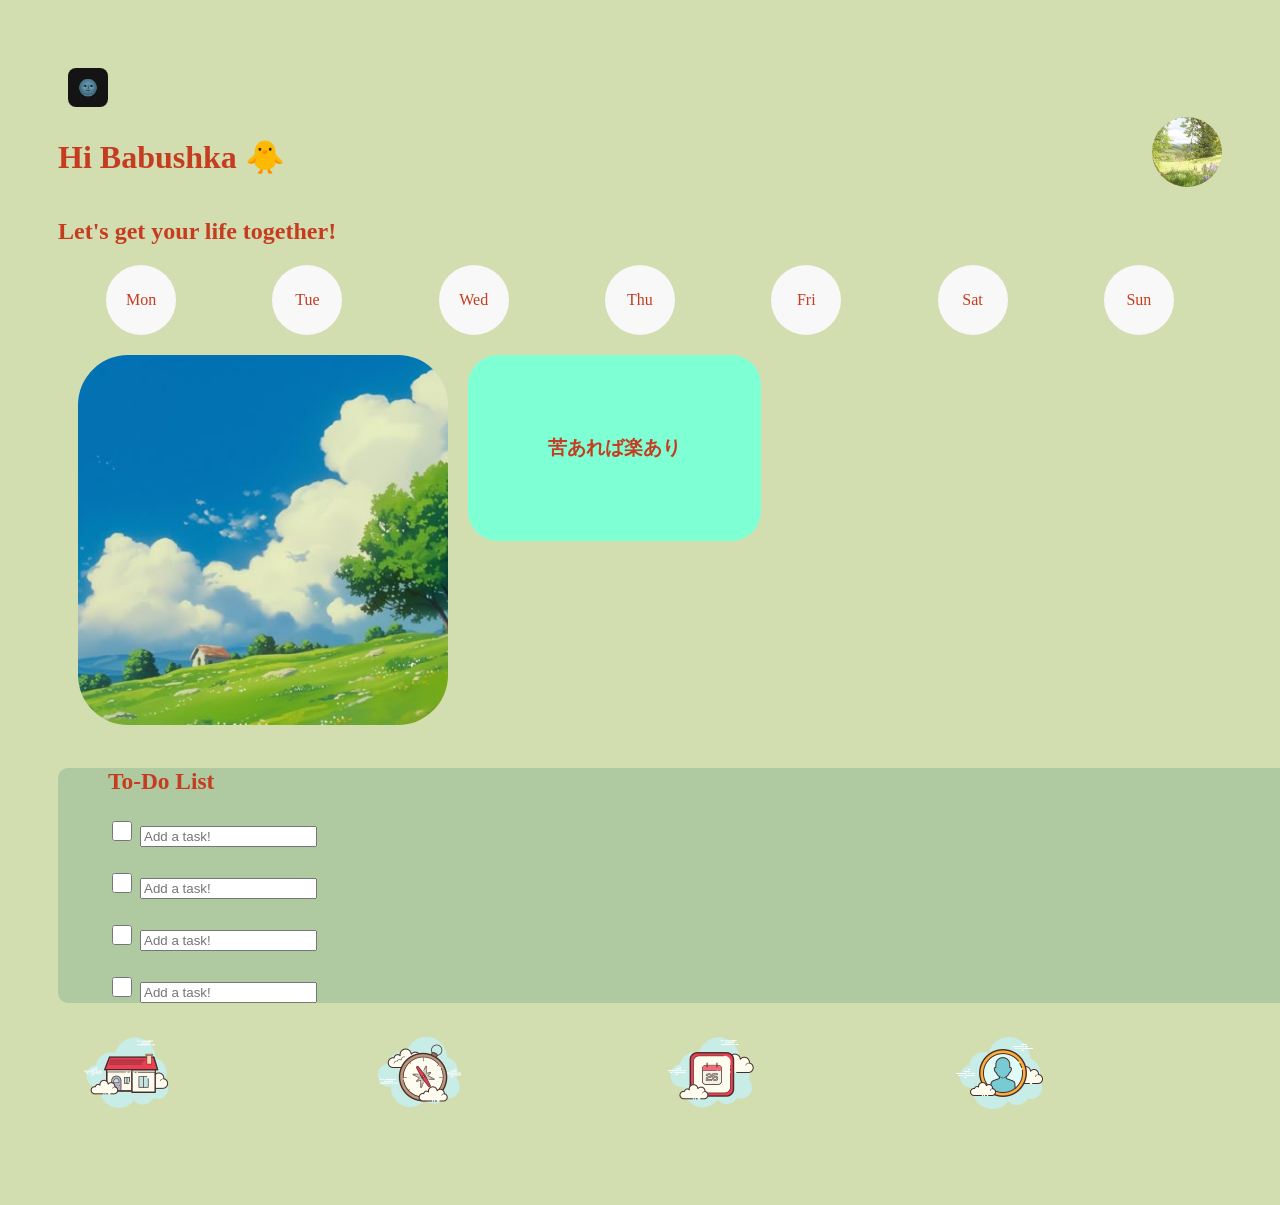
<file: beginner/projects/todo-list-app/src/html/index.html>
<!DOCTYPE html>
<html lang="en">
<head>
    <meta charset="UTF-8">
    <meta name="viewport" content="width=device-width, initial-scale=1.0">
        <link rel = "stylesheet" href = "../css/body.css">
        <link rel = "stylesheet" href = "../css/buttons.css">
        <link rel = "stylesheet" href = "../css/general.css">
    <title>Kawaii To-Do App</title>
</head>
<body>
    <div class = "toggle-button">
        <button id="toggle-mode">🌚</button>
    </div>
    <div class = "header">
        <div class = "header-text">
            <h1>Hi Babushka 🐥</h1>
            <h2>Let's get your life together!</h2>
        </div>
        <div class = "pfp">
            <img src = "../images/cute-meadow.jpg" alt = "profile picture">
        </div>
    </div>

    <div class = "todo-body">
        <div class ="weekdays">
            <div class = "day">Mon</div>
            <div class = "day">Tue</div>
            <div class = "day">Wed</div>
            <div class = "day">Thu</div>
            <div class = "day">Fri</div>
            <div class = "day">Sat</div>
            <div class = "day">Sun</div>
        </div>

        <div class = "mid-section-with-pic">
            <img class ="mid-pic" src ="../images/field.jpg" alt = "mid-rif-pic">
            <div>
                <section class = "motivation" 
                style="background-color: aquamarine;
                font-size: 1.2rem;
                font-weight:bold;
                padding: 80px;
                border-radius: 30px;"
                > 苦あれば楽あり
            </section>
            </div>
        </div>

        <div class = "todo-list">
            <h3>To-Do List</h3>
            
                    <input type="checkbox" id="task1" name="task1">
                    <input type ="text" id ="content" name = "content" placeholder="Add a task!">
                    <br>
                    <br>
                    <input type="checkbox" id="task2" name="task2">
                    <input type ="text" id ="content2" name = "content2" placeholder="Add a task!">
                    <br>
                    <br>
                    <input type="checkbox" id="task3" name="task3">
                    <input type ="text" id ="content3" name = "content3" placeholder="Add a task!">
                    <br>
                    <br>
                    <input type="checkbox" id="task4" name="task4">
                    <input type ="text" id ="content4" name = "content4" placeholder="Add a task!">
                    
        </div>

        <div class = "bottom">
            <div class = "bottom-item">
                <img src = "../images/ho.png" alt = "home icon">
            </div>
            <div class = "bottom-item">
                <img src = "../images/kon.png" alt = "explore">
            </div>
            <div class = "bottom-item">
                <img src = "../images/icons8-calendar-100.png" alt = "track">
            </div>
            <div class = "bottom-item">
                <img src = "../images/icons8-test-account-100.png" alt = "heart icon">
            </div>
        </div>
    </div>
    <script src="../js/script.js"></script>
</body>
</html>
</file>
<file: beginner/projects/todo-list-app/src/css/body.css>
.toggle-button{
    display: flex;
    justify-content: flex-end;
    justify-content: left;
}
.header{
    
    display: flex;
    justify-content: space-between;
    align-items: flex-start;
    padding: 10px , 20px;
}

.header-text{
    display: flex;
    flex-direction: column;
}

.pfp{
    margin-left: auto;
}

.pfp img{
    width: 70px;
    height: 70px;
    border-radius: 50%;
    object-fit: cover;
    background-color: white;
}


.weekdays{
    display: flex;
    justify-content: space-around;
}

.day{
    background-color: #f8f8f8;
    width: 50px;
    height: 50px;
    border-radius: 50%;
    padding: 10px;
    display: flex;
    justify-content: center;
    align-items: center;
}

.mid-section-with-pic{
    padding: 20px;
    display: flex;
    gap: 20px;
   
}

.mid-pic{
    width: 370px;
    height:370px;
    object-fit: cover;
    border-radius: 50px;
}

.todo-list{
    background-color: #afcaa0;
    justify-content: space-between; 
    border-radius: 10px;
    padding-right: 800px;
    padding-left: 50px;
    width: 400px;
    font-size: 20px;
}

.bottom{
    display: flex; 
}

.bottom-item{
    padding: 10px;
    margin: 10px;
    flex: 1;
}

#task1, #task2, #task3, #task4{
    width: 20px;
    height: 20px;
    padding-right: 50px ;
}
</file>
<file: beginner/projects/todo-list-app/src/css/buttons.css>
button{
    padding: 10px 10px;
    border: none;
    border-radius: 8px;
    background-color: #141415;
    cursor: pointer;
    font-size: 1rem;
    margin-top: 2rem;
    transition: background-color 0.3s, color 0.3s;
    margin: 10px;
}

body.dark-mode button{
    background-color: #dbd81d;
}
</file>
<file: beginner/projects/todo-list-app/src/css/general.css>
body{
    background-color: #d2deaf;
    color: #c53c20;
    font-family: Cambria, Cochin, Georgia, Times, 'Times New Roman', serif;
    text-align: left;
    padding: 50px;
    transition: background-color 0.3s, color 0.3s;
}

body.dark-mode{
    background-color: #131218;
    color: #f446c3;
}
</file>
